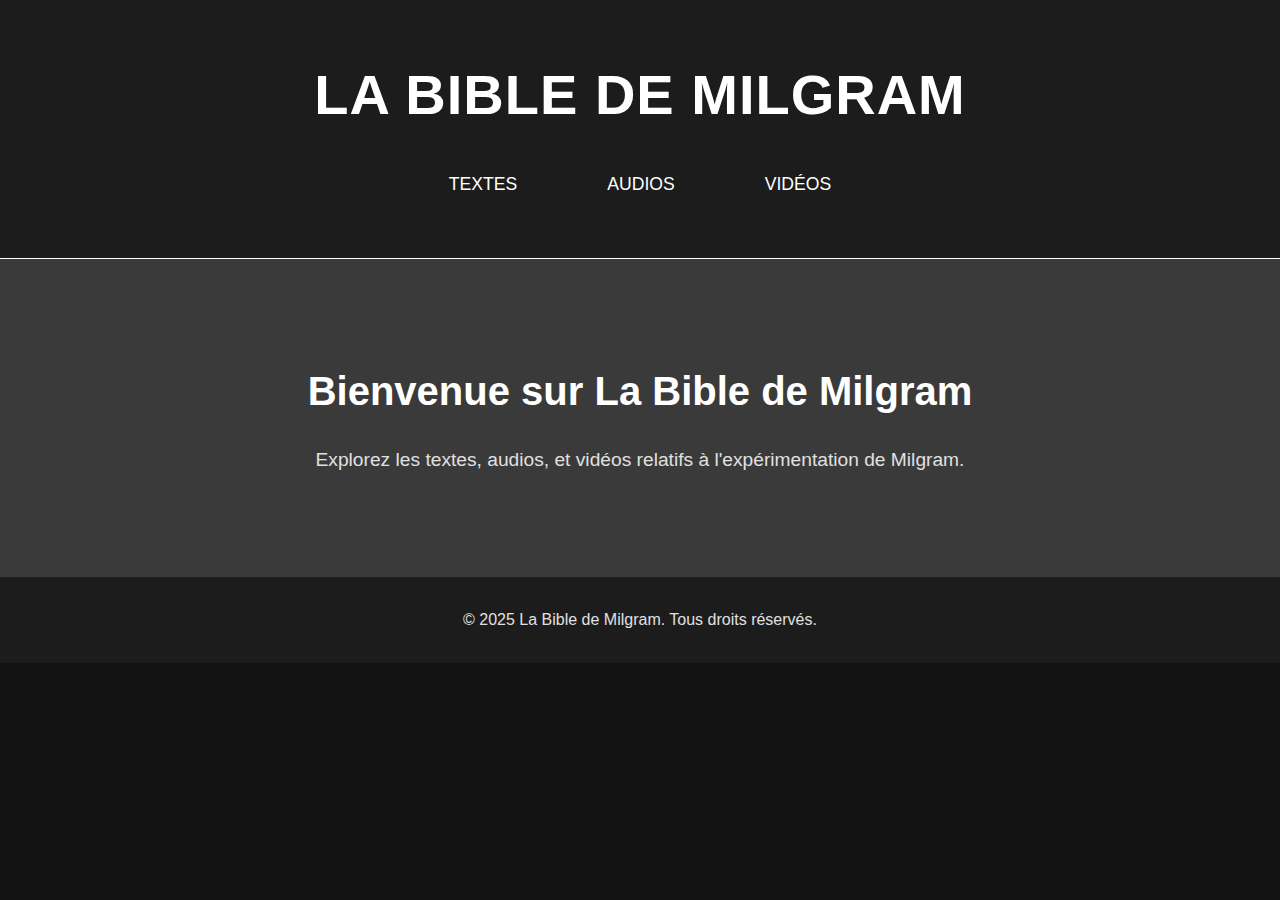
<file: index.html>
<!DOCTYPE html>
<html lang="fr">
<head>
  <meta charset="UTF-8">
  <meta name="viewport" content="width=device-width, initial-scale=1.0">
  <title>La Bible de Milgram</title>
  <link rel="stylesheet" href="styles.css"> 
</head>
<body>
  <header>
    <h1>La Bible de Milgram</h1>
    <nav>
      <ul>
        <li><a href="textes.html">Textes</a></li>
        <li><a href="audios.html">Audios</a></li>
        <li><a href="videos.html">Vidéos</a></li>
      </ul>
    </nav>
  </header>

  <section>
    <h2>Bienvenue sur La Bible de Milgram</h2>
    <p>Explorez les textes, audios, et vidéos relatifs à l'expérimentation de Milgram.</p>
  </section>

  <footer>
    <p>&copy; 2025 La Bible de Milgram. Tous droits réservés.</p>
  </footer>
</body>
</html>
</file>
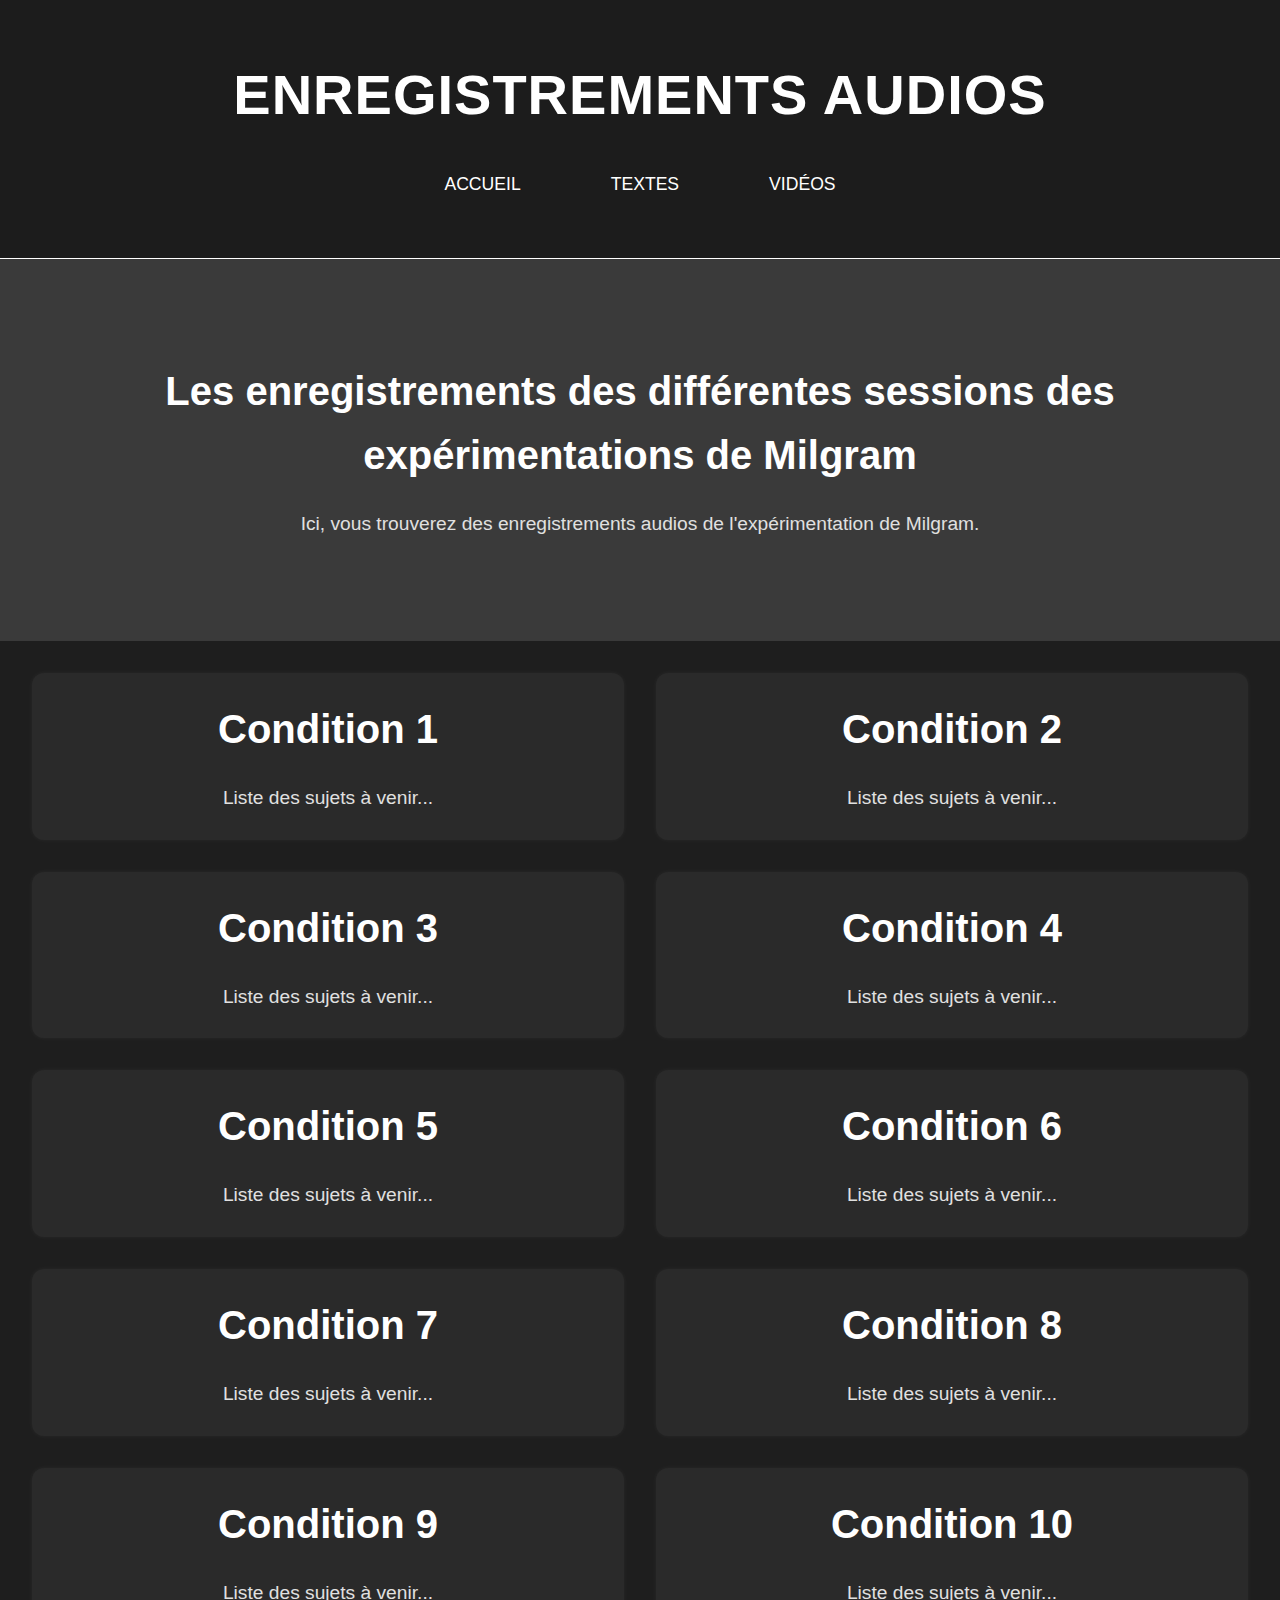
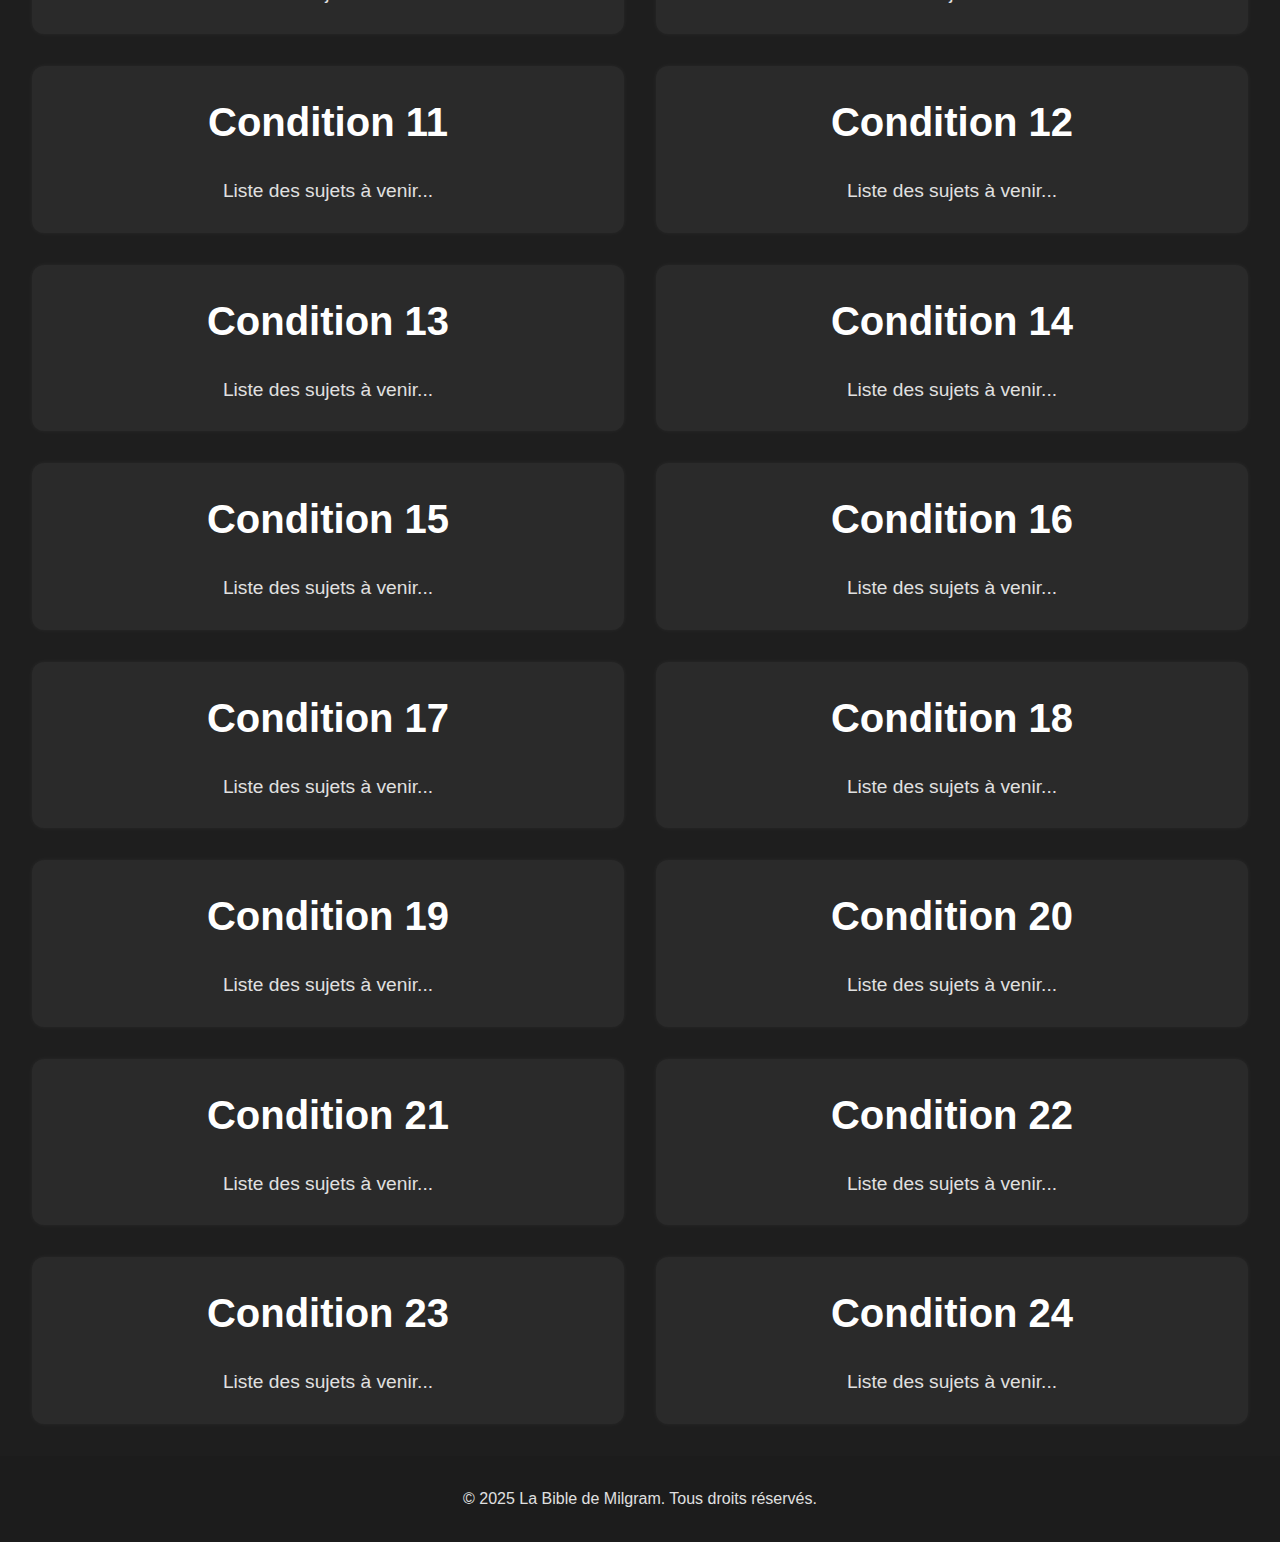
<file: audios.html>
<!DOCTYPE html>
<html lang="fr">
<head>
  <meta charset="UTF-8" />
  <meta name="viewport" content="width=device-width, initial-scale=1.0" />
  <title>La Bible de Milgram - Audios</title>
  <link rel="stylesheet" href="styles.css" />
</head>
<body>

  <header>
    <h1>Enregistrements Audios</h1>
    <nav>
      <ul class="nav-links">
        <li><a href="index.html">Accueil</a></li>
        <li><a href="textes.html">Textes</a></li>
        <li><a href="videos.html">Vidéos</a></li>
      </ul>
    </nav>
  </header>

   <section>
    <h2>Les enregistrements des différentes sessions des expérimentations de Milgram</h2>
    <p>Ici, vous trouverez des enregistrements audios de l'expérimentation de Milgram.</p>
    <!-- Ajouter le contenu spécifique des textes ici -->
  </section>

  <main class="audios-grid">
    <!-- Boucle pour chaque condition -->
    <section class="audio-section">
      <h2>Condition 1</h2>
      <p>Liste des sujets à venir...</p>
    </section>

    <section class="audio-section">
      <h2>Condition 2</h2>
      <p>Liste des sujets à venir...</p>
    </section>

    <section class="audio-section">
      <h2>Condition 3</h2>
      <p>Liste des sujets à venir...</p>
    </section>

    <section class="audio-section">
      <h2>Condition 4</h2>
      <p>Liste des sujets à venir...</p>
    </section>

    <section class="audio-section">
      <h2>Condition 5</h2>
      <p>Liste des sujets à venir...</p>
    </section>

    <section class="audio-section">
      <h2>Condition 6</h2>
      <p>Liste des sujets à venir...</p>
    </section>

    <section class="audio-section">
      <h2>Condition 7</h2>
      <p>Liste des sujets à venir...</p>
    </section>

    <section class="audio-section">
      <h2>Condition 8</h2>
      <p>Liste des sujets à venir...</p>
    </section>

    <section class="audio-section">
      <h2>Condition 9</h2>
      <p>Liste des sujets à venir...</p>
    </section>

    <section class="audio-section">
      <h2>Condition 10</h2>
      <p>Liste des sujets à venir...</p>
    </section>

    <section class="audio-section">
      <h2>Condition 11</h2>
      <p>Liste des sujets à venir...</p>
    </section>

    <section class="audio-section">
      <h2>Condition 12</h2>
      <p>Liste des sujets à venir...</p>
    </section>

    <section class="audio-section">
      <h2>Condition 13</h2>
      <p>Liste des sujets à venir...</p>
    </section>

    <section class="audio-section">
      <h2>Condition 14</h2>
      <p>Liste des sujets à venir...</p>
    </section>

    <section class="audio-section">
      <h2>Condition 15</h2>
      <p>Liste des sujets à venir...</p>
    </section>

    <section class="audio-section">
      <h2>Condition 16</h2>
      <p>Liste des sujets à venir...</p>
    </section>

    <section class="audio-section">
      <h2>Condition 17</h2>
      <p>Liste des sujets à venir...</p>
    </section>

    <section class="audio-section">
      <h2>Condition 18</h2>
      <p>Liste des sujets à venir...</p>
    </section>

    <section class="audio-section">
      <h2>Condition 19</h2>
      <p>Liste des sujets à venir...</p>
    </section>

    <section class="audio-section">
      <h2>Condition 20</h2>
      <p>Liste des sujets à venir...</p>
    </section>

    <section class="audio-section">
      <h2>Condition 21</h2>
      <p>Liste des sujets à venir...</p>
    </section>

    <section class="audio-section">
      <h2>Condition 22</h2>
      <p>Liste des sujets à venir...</p>
    </section>

    <section class="audio-section">
      <h2>Condition 23</h2>
      <p>Liste des sujets à venir...</p>
    </section>

    <section class="audio-section">
      <h2>Condition 24</h2>
      <p>Liste des sujets à venir...</p>
    </section>

  </main>

  <footer>
    <p>&copy; 2025 La Bible de Milgram. Tous droits réservés.</p>
  </footer>
</body>
</html>
</file>
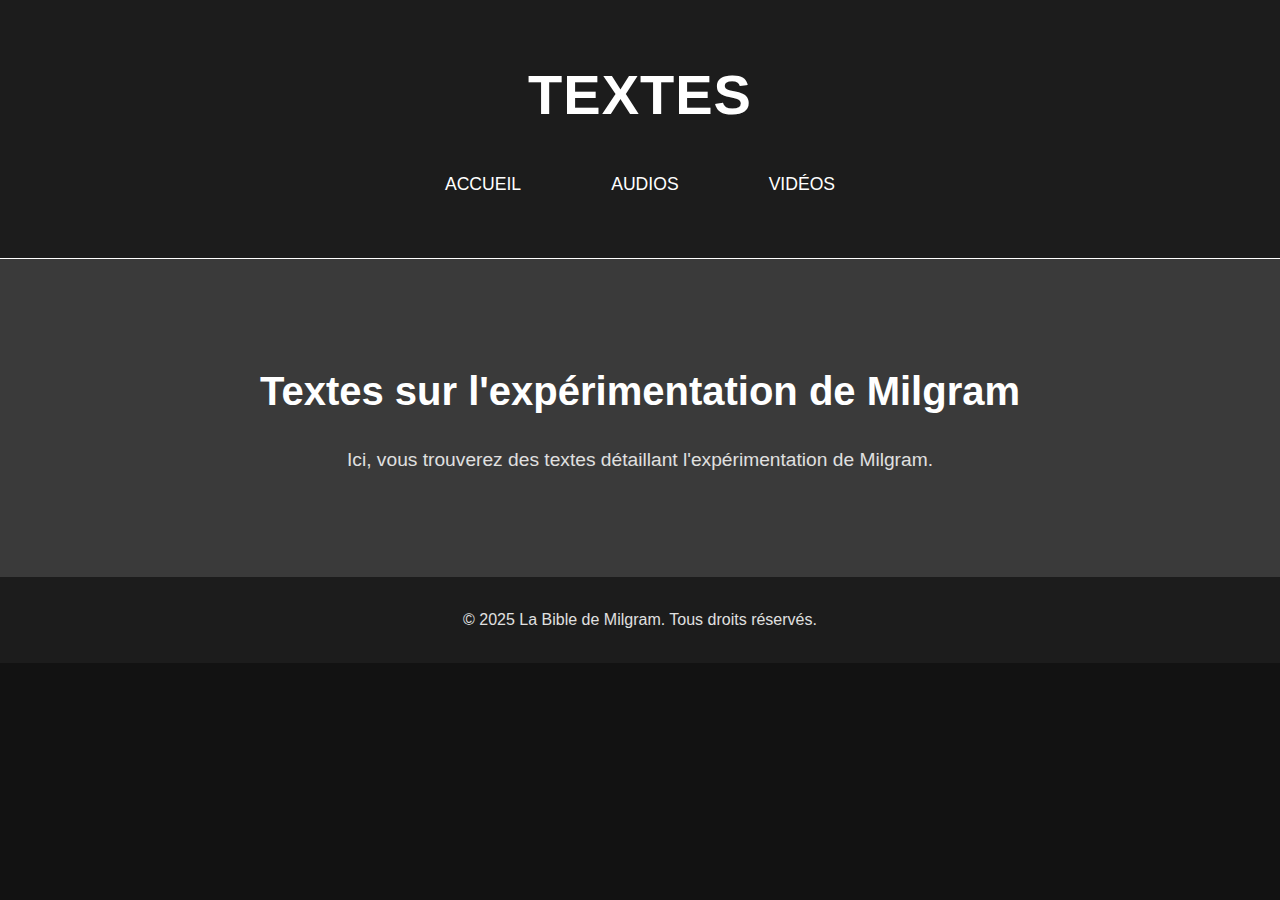
<file: textes.html>
<!DOCTYPE html>
<html lang="fr">
<head>
  <meta charset="UTF-8">
  <meta name="viewport" content="width=device-width, initial-scale=1.0">
  <title>Textes - La Bible de Milgram</title>
  <link rel="stylesheet" href="styles.css"> 
</head>
<body>
  <header>
    <h1>Textes</h1>
    <nav>
      <ul>
        <li><a href="index.html">Accueil</a></li>
        <li><a href="audios.html">Audios</a></li>
        <li><a href="videos.html">Vidéos</a></li>
      </ul>
    </nav>
  </header>

  <section>
    <h2>Textes sur l'expérimentation de Milgram</h2>
    <p>Ici, vous trouverez des textes détaillant l'expérimentation de Milgram.</p>
    <!-- Ajouter le contenu spécifique des textes ici -->
  </section>

  <footer>
    <p>&copy; 2025 La Bible de Milgram. Tous droits réservés.</p>
  </footer>
</body>
</html>
</file>
<file: styles.css>
/* Reset de base */
* {
  margin: 0;
  padding: 0;
  box-sizing: border-box;
}

/* Corps du site */
body {
  font-family: 'Roboto', sans-serif;
  background-color: #121212;
  color: #ffffff;
  line-height: 1.6;
  padding: 0;
  margin: 0;
  font-size: 16px;
}

/* En-tête */
header {
  background-color: #1c1c1c;
  color: #ffffff;
  padding: 50px 0;
  text-align: center;
  border-bottom: 1px solid #ffffff;
}

header h1 {
  font-size: 3.5rem;
  font-weight: 600;
  letter-spacing: 1px;
  text-transform: uppercase;
  margin-bottom: 20px;
}

/* Navigation */
header nav {
  margin-top: 20px;
}

header nav ul {
  list-style: none;
  display: flex;
  justify-content: center;
}

header nav ul li {
  margin: 0 30px;
}

header nav ul li a {
  color: #ffffff; /* Lien blanc */
  text-decoration: none;
  font-size: 1.1rem;
  font-weight: 400;
  text-transform: uppercase;
  padding: 10px 15px;
  display: inline-block;
  transition: all 0.3s ease; /* Transition pour les changements de couleur et de taille */
}

header nav ul li a:hover {
  color: #f5f5f5; /* Lien légèrement plus clair au survol */
  transform: scale(1.1); /* Légère augmentation de la taille au survol */
  border-bottom: 2px solid #f5f5f5; /* Ajout d'un soulignement au survol */
}

/* Section principale avec fond plus clair juste après le header */
section {
  padding: 100px 20px;
  text-align: center;
  background-color: #3a3a3a;
}

section h2 {
  font-size: 2.5rem;
  font-weight: 600;
  color: #ffffff;
  margin-bottom: 20px;
}

section p {
  font-size: 1.2rem;
  color: #e0e0e0;
  max-width: 800px;
  margin: 0 auto;
  line-height: 1.8;
  text-align: center;
}

/* Page spécifique (textes, audios, vidéos) */
.page-content {
  padding: 60px 20px;
  background-color: #3a3a3a;
}

.page-content h2 {
  font-size: 2.5rem;
  color: #ffffff;
  margin-bottom: 30px;
}

.page-content p {
  font-size: 1.1rem;
  color: #e0e0e0;
  max-width: 900px;
  margin: 0 auto;
  line-height: 1.8;
  text-align: center;
}

/* Contenus multimédia */
.page-content .media {
  display: flex;
  justify-content: center;
  align-items: center;
  margin-top: 30px;
}

.page-content .media video,
.page-content .media audio {
  width: 80%;
  max-width: 800px;
  border-radius: 10px;
}

/* Footer */
footer {
  background-color: #1c1c1c;
  color: #ffffff;
  padding: 30px 20px;
  text-align: center;
}

footer p {
  font-size: 1rem;
  color: #e0e0e0;
}

/* Réactivité mobile */
@media screen and (max-width: 768px) {
  header h1 {
    font-size: 2.5rem;
  }

  header nav ul {
    flex-direction: column;
    align-items: center;
  }

  header nav ul li {
    margin: 10px 0;
  }

  section h2 {
    font-size: 2rem;
  }

  section p {
    font-size: 1rem;
  }

  .page-content h2 {
    font-size: 2rem;
  }

  .page-content p {
    font-size: 1rem;
  }
}
/* AUDIO PAGE GRID */
.audios-grid {
  display: grid;
  grid-template-columns: repeat(2, 1fr);
  gap: 2rem;
  padding: 2rem;
  background-color: #1e1e1e;
}

.audio-section {
  background-color: #2a2a2a;
  padding: 1.5rem;
  border-radius: 12px;
  box-shadow: 0 0 5px rgba(255, 255, 255, 0.05);
  transition: transform 0.2s ease, box-shadow 0.2s ease;
}

.audio-section:hover {
  transform: scale(1.02);
  box-shadow: 0 0 10px rgba(255, 255, 255, 0.1);
}

.audio-section h2 {
  color: #ffffff;
  margin-top: 0;
}


/* VIDEO PAGE GRID */
.videos-grid {
  display: grid;
  grid-template-columns: repeat(2, 1fr);
  gap: 2rem;
  padding: 2rem;
  background-color: #1e1e1e;
}

.video-section {
  background-color: #2a2a2a;
  padding: 1.5rem;
  border-radius: 12px;
  box-shadow: 0 0 5px rgba(255, 255, 255, 0.05);
}
</file>
